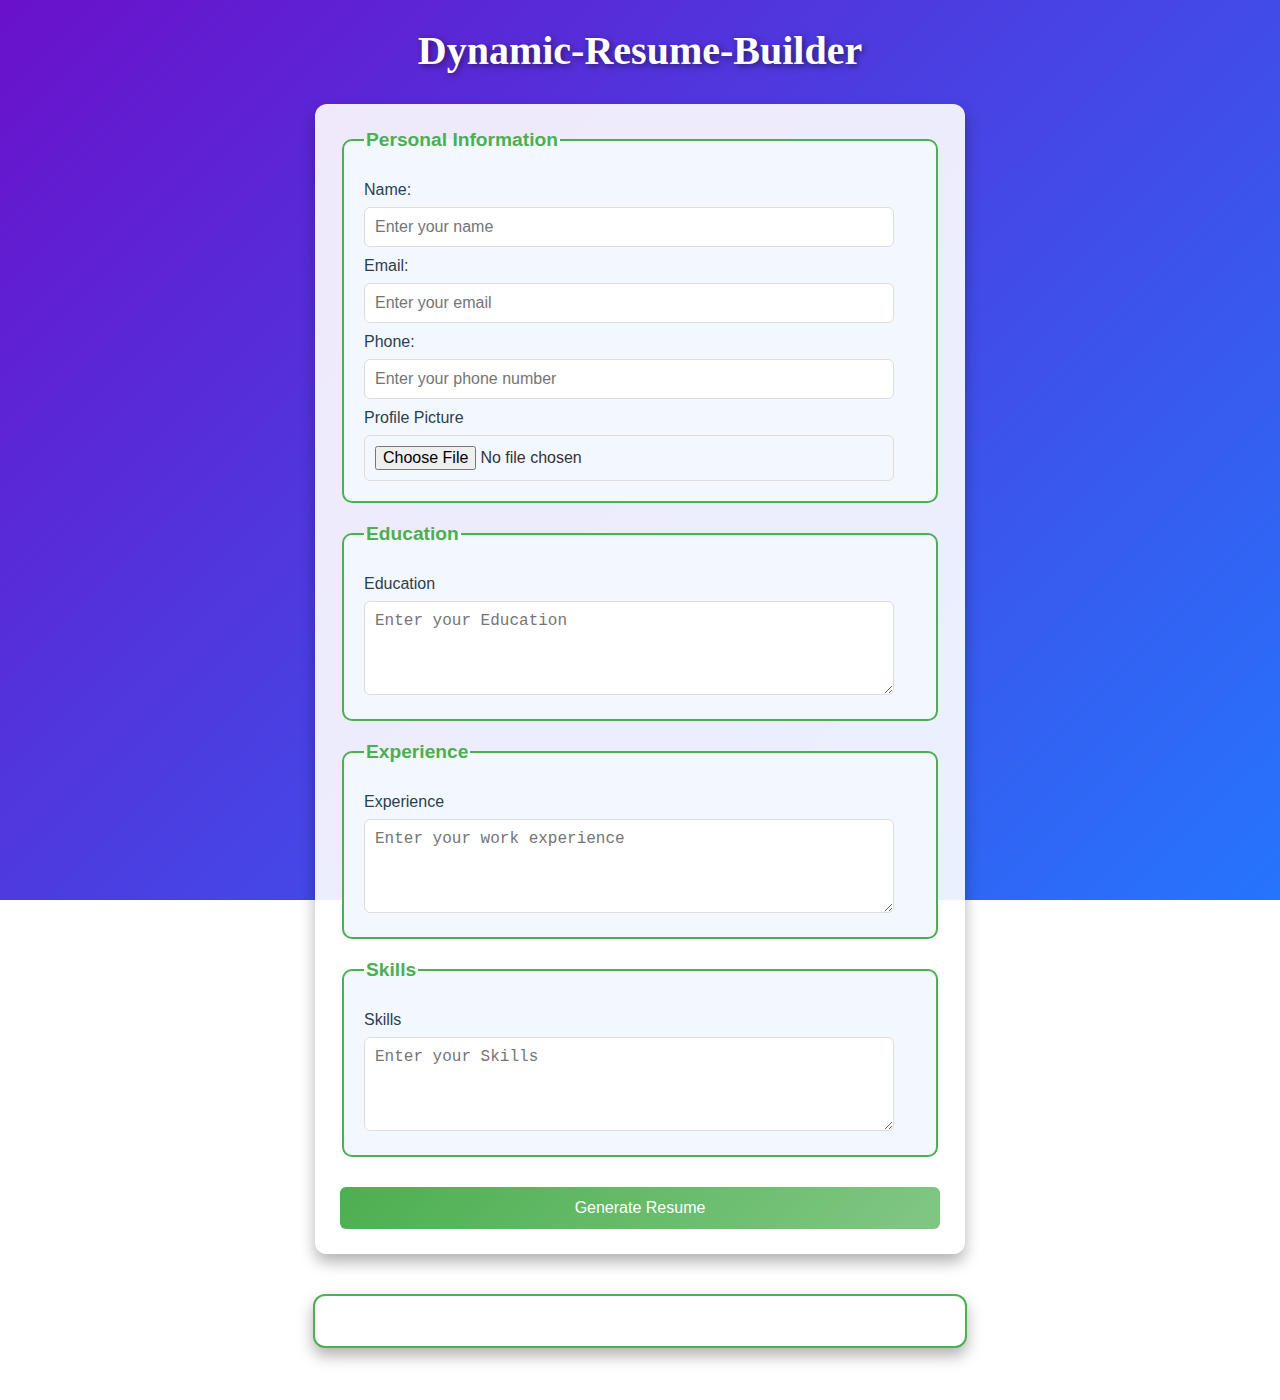
<file: Milestones/milestone3(dynamic)/index.html>
<!DOCTYPE html>
<html lang="en">
<head>
    <meta charset="UTF-8">
    <meta name="viewport" content="width=device-width, initial-scale=1.0">
    <title>Dynamic Resume Builder</title>
    <link rel="stylesheet" href="style.css">
</head>
<body>
    <h1>Dynamic-Resume-Builder</h1>
    <form action="" id="resumeForm">
        <fieldset>
            <legend>Personal Information</legend>

            <label for="name">Name:</label>
            <input type="text" id="name" name="name" placeholder="Enter your name" required>
            <br>
            <label for="email">Email:</label>
            <input type="email" id="email" name="email" placeholder="Enter your email" required>
            <br>
            <label for="phone">Phone:</label>
            <input type="tel" id="phone" name="phone" placeholder="Enter your phone number" required>
            


        <label for="profilePicture">Profile Picture</label>
       <input type="file" id="profilePicture" name="profilePicture" accept="image/*" required>



        </fieldset>

        <fieldset>
            <legend>Education</legend>
            <label for="education">Education</label>
               <textarea name="education" id="education" rows="4" placeholder="Enter your Education" required></textarea>
               <br>
        </fieldset>

        <fieldset>
            <legend>Experience</legend>
            <label for="experience">Experience</label>
               <textarea name="experience" id="experience" rows="4"  placeholder="Enter your work experience"></textarea>
               <br>
        </fieldset>

        <fieldset>
            <legend>Skills</legend>
            <label for="skills">Skills</label>
               <textarea name="skills" id="skills" rows="4" placeholder="Enter your Skills" required></textarea>
               <br>
        </fieldset>
  <button type="submit">Generate Resume</button>
    </form>


    <div id="resumeOutput">
    

    </div>


    <script src="main.js"></script>
</body>
</html>
</file>
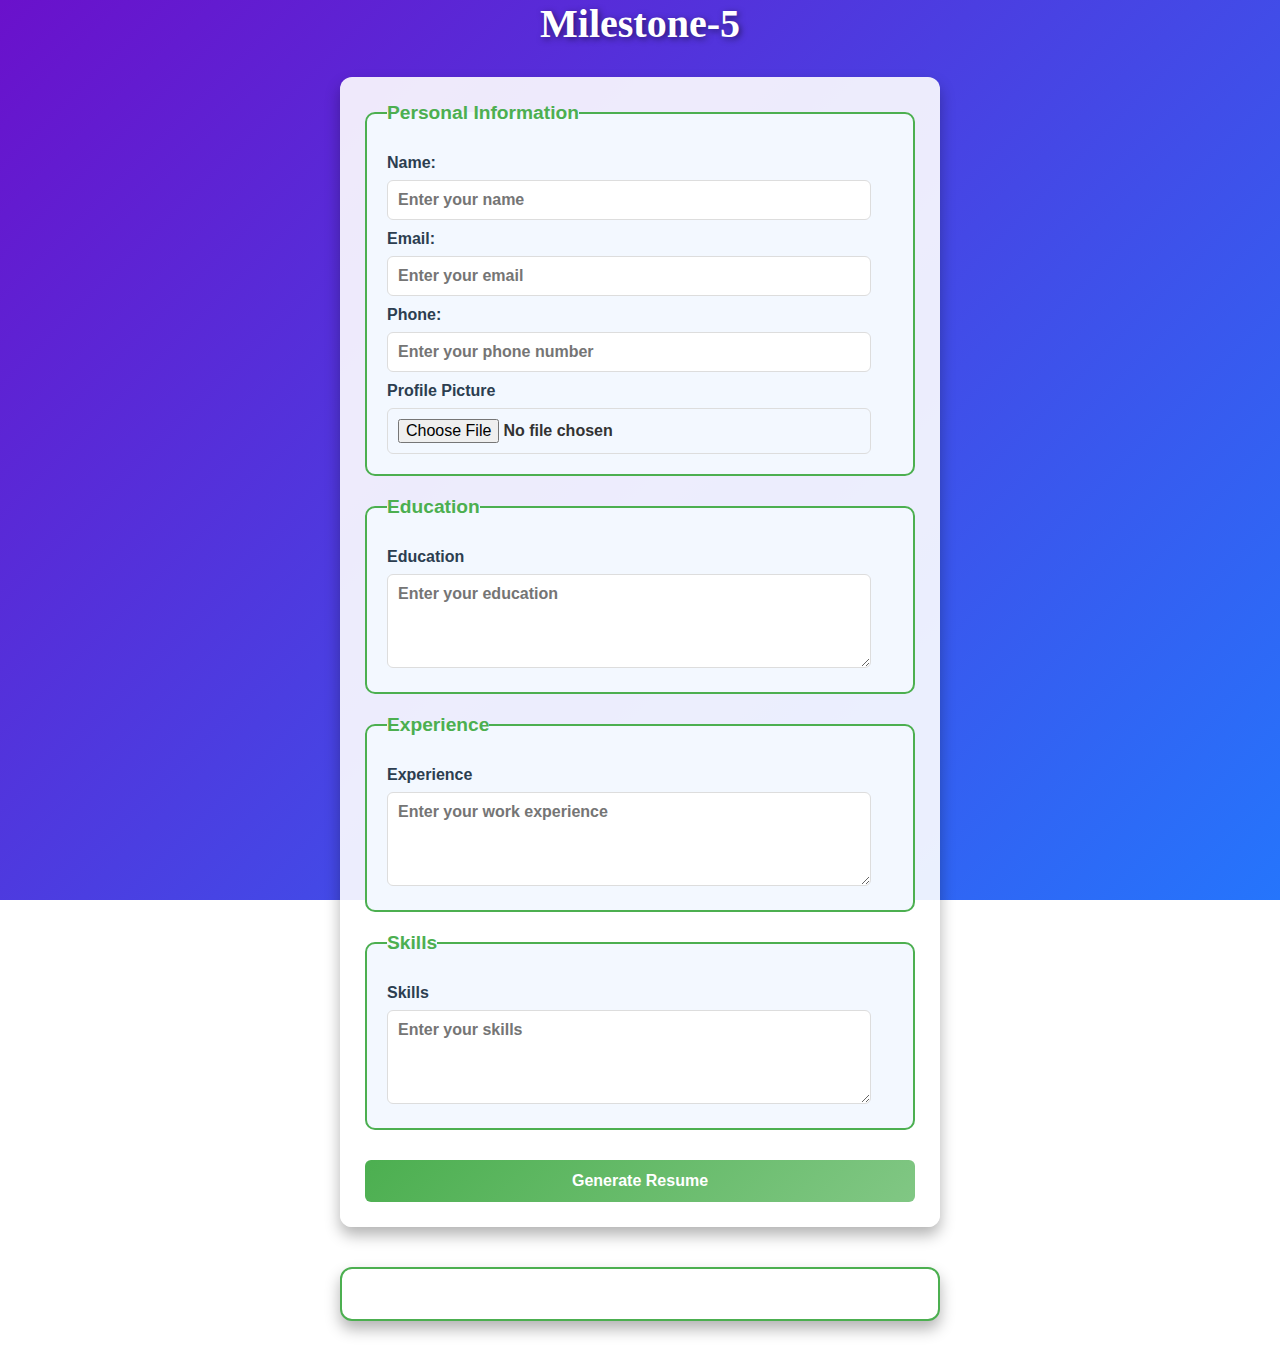
<file: Milestones/milestone5/index.html>
<!DOCTYPE html>
<html lang="en">
<head>
    <meta charset="UTF-8">
    <meta name="viewport" content="width=device-width, initial-scale=1.0">
    <title>-Based Interactive Resume Builder</title>
    <link rel="stylesheet" href="style.css">
</head>
<body>
    <h1>Milestone-5</h1>
    <form action="" id="resumeForm">
        <fieldset>
            <legend>Personal Information</legend>

            <label for="name">Name:</label>
            <input type="text" id="name" name="name" placeholder="Enter your name" required>
            <br>
            <label for="email">Email:</label>
            <input type="email" id="email" name="email" placeholder="Enter your email" required>
            <br>
            <label for="phone">Phone:</label>
            <input type="tel" id="phone" name="phone" placeholder="Enter your phone number" required>
            


        <label for="profilePicture">Profile Picture</label>
       <input type="file" id="profilePicture" name="profilePicture" accept="image/*" required>



        </fieldset>

        <fieldset>
            <legend>Education</legend>
            <label for="education">Education</label>
               <textarea name="education" id="education" rows="4" placeholder="Enter your education" required></textarea>
               <br>
        </fieldset>

        <fieldset>
            <legend>Experience</legend>
            <label for="experience">Experience</label>
               <textarea name="experience" id="experience" rows="4" placeholder="Enter your work experience" required></textarea>
               <br>
        </fieldset>

        <fieldset>
            <legend>Skills</legend>
            <label for="skills">Skills</label>
               <textarea name="skills" id="skills" rows="4" placeholder="Enter your skills" required></textarea>
               <br>
        </fieldset>
  <button type="submit">Generate Resume</button>
    </form>


    <div id="resumeOutput">
    

    </div>


    <script src="main.js"></script>
</body>
</html>
</file>
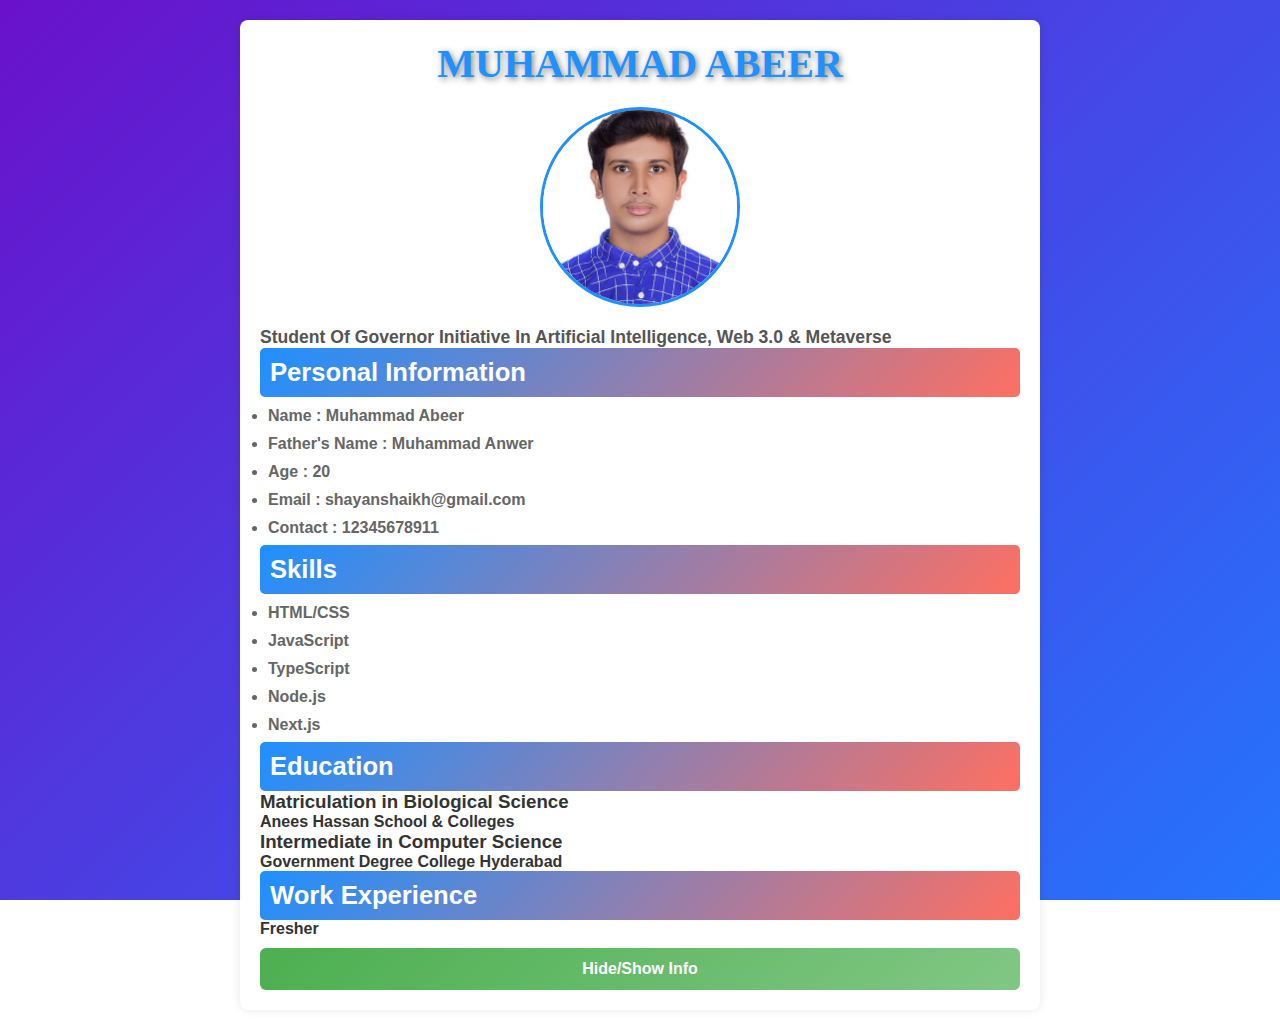
<file: Milestones/milestone_01/index.html>
<!DOCTYPE html>
<html lang="en">

<head>
    <meta charset="UTF-8">
    <meta name="viewport" content="width=device-width, initial-scale=1.0">
    <title>Muhammad Abeer - Resume</title>
    <link rel="stylesheet" href="style.css">
</head>

<body>
    <div class="container">

        <header>
            <h1>MUHAMMAD ABEER</h1>
            <img src="./quarter-2-pic.jpg" alt="Muhammad Abeer" class="profile-pic">
            <h3>Student Of Governor Initiative In Artificial Intelligence, Web 3.0 & Metaverse</h3>
        </header>

        <section class="personal-info">
            <h2>Personal Information</h2>
        
                <li><b>Name :</b> Muhammad Abeer</li>
                <li><b>Father's Name :</b> Muhammad Anwer</li>
                <li><b>Age :</b> 20</li>
                <li><b>Email :</b> shayanshaikh@gmail.com</li>
                <li><b>Contact :</b> 12345678911</li>

        </section>
 <div id="hide">

     <section id="skills">
         <h2>Skills</h2>
             
         <li>HTML/CSS</li>
                <li>JavaScript</li>
                <li>TypeScript</li>
                <li>Node.js</li>
                <li>Next.js</li>
                
        </section>
        
        <section class="education">
            <h2>Education</h2>
            <h3>Matriculation in Biological Science</h3>
            <p>Anees Hassan School & Colleges</p>
            <h3>Intermediate in Computer Science</h3>
            <p>Government Degree College Hyderabad</p>
        </section>
        
    </div>
        <section class="work-experience">
            <h2>Work Experience</h2>
            <h4>Fresher </h4>
        </section>

        <div>
            <button id="toggle-skills"><b>Hide/Show Info</b></button>
        </div>
    </div>
    <script src="main.js"></script>
</body>

</html>
</file>
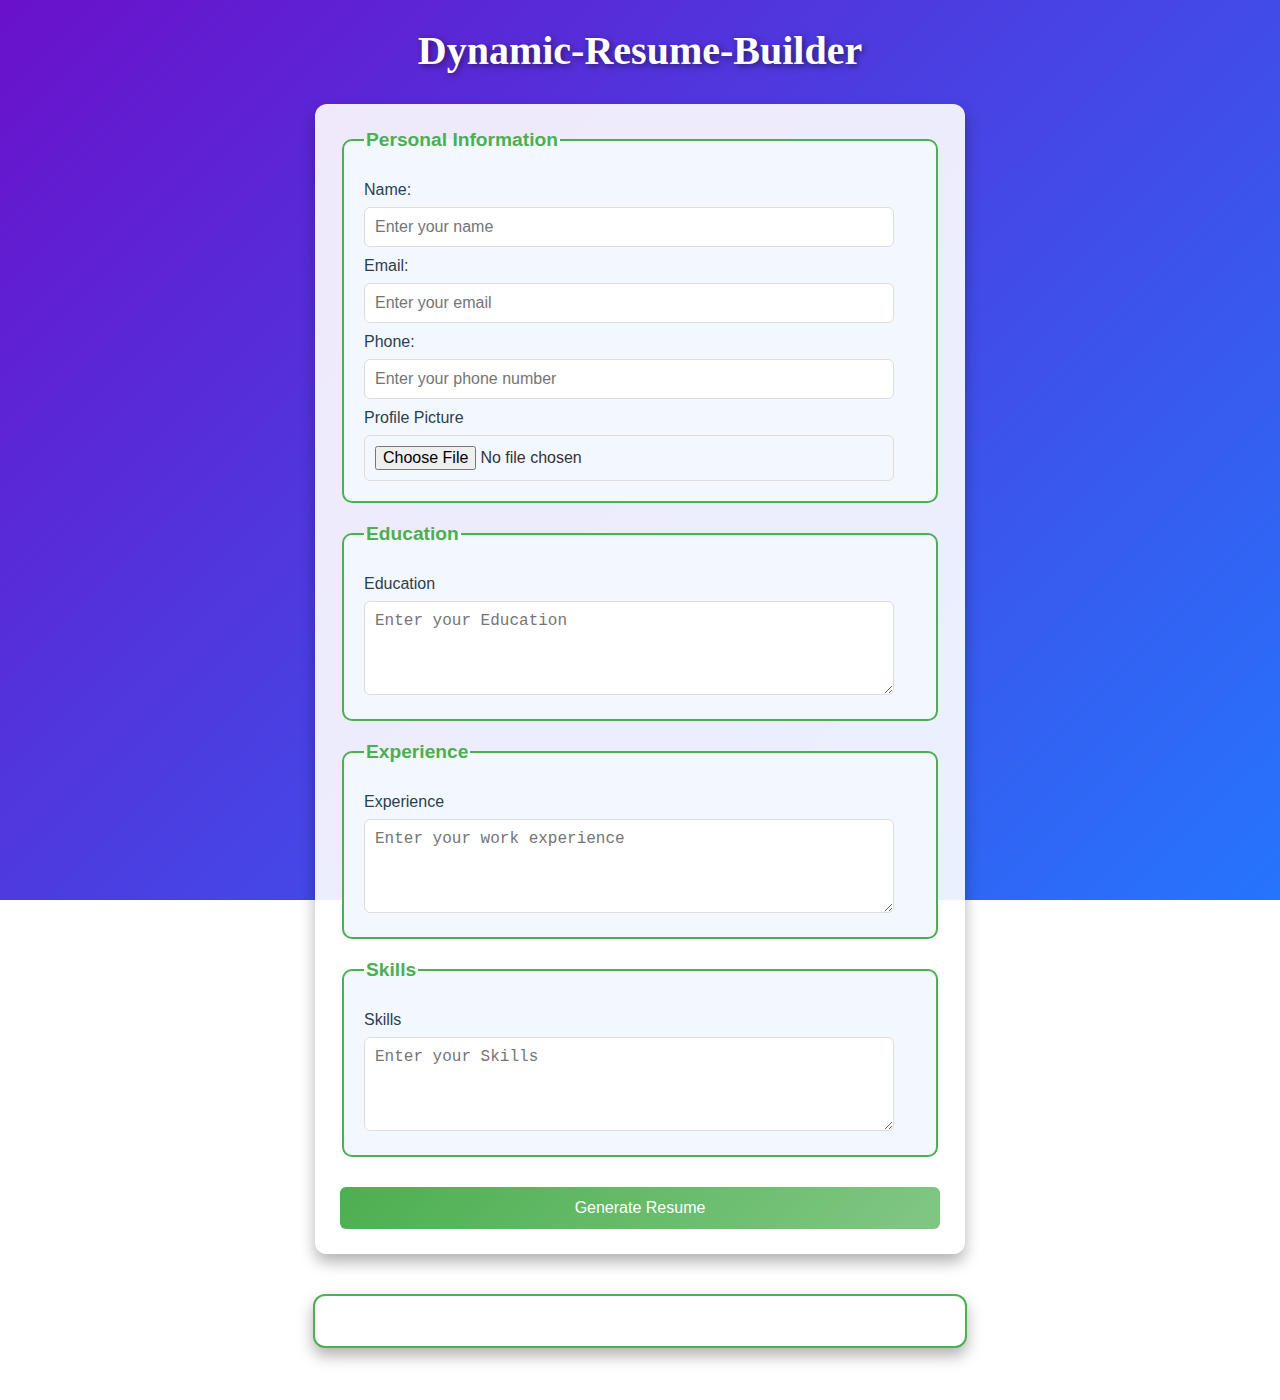
<file: Milestones/milestone_4(Editable)/index.html>
<!DOCTYPE html>
<html lang="en">
<head>
    <meta charset="UTF-8">
    <meta name="viewport" content="width=device-width, initial-scale=1.0">
    <title>Dynamic Resume Builder</title>
    <link rel="stylesheet" href="style.css">
</head>
<body>
    <h1>Dynamic-Resume-Builder</h1>
    <form action="" id="resumeForm">
        <fieldset>
            <legend>Personal Information</legend>





            <label for="name">Name:</label>
            <input type="text" id="name" name="name" placeholder="Enter your name" required>
            <br>
            <label for="email">Email:</label>
            <input type="email" id="email" name="email" placeholder="Enter your email" required>
            <br>
            <label for="phone">Phone:</label>
            <input type="tel" id="phone" name="phone" placeholder="Enter your phone number" required>
            


        <label for="profilePicture">Profile Picture</label>
       <input type="file" id="profilePicture" name="profilePicture" accept="image/*" required>



        </fieldset>

        <fieldset>
            <legend>Education</legend>
            <label for="education">Education</label>
               <textarea name="education" id="education" rows="4" placeholder="Enter your Education" required></textarea>
               <br>
        </fieldset>

        <fieldset>
            <legend>Experience</legend>
            <label for="experience">Experience</label>
               <textarea name="experience" id="experience" rows="4"  placeholder="Enter your work experience"></textarea>
               <br>
        </fieldset>

        <fieldset>
            <legend>Skills</legend>
            <label for="skills">Skills</label>
               <textarea name="skills" id="skills" rows="4" placeholder="Enter your Skills" required></textarea>
               <br>
        </fieldset>
  <button type="submit">Generate Resume</button>
    </form>


    <div id="resumeOutput">
    

    </div>


    <script src="main.js"></script>
</body>
</html>
</file>
<file: Milestones/milestone3(dynamic)/style.css>
/* Base Styles */
body {
    padding: 0;
    margin: 0;
    font-family: Arial, Helvetica, sans-serif;
    background: linear-gradient(135deg, #6a11cb, #2575fc); /* Gradient background */
    color: #333;
    background-attachment: fixed;
    background-repeat: no-repeat;
    background-size: cover;
    min-height: 100vh;
}

/* Headings */
h1 {
    text-align: center;
    color: #ffffff;
    text-shadow: 2px 2px 6px rgba(0, 0, 0, 0.5);
    font-family: 'Times New Roman', Times, serif;
    margin-bottom: 20px;
    font-size: 2.5rem;
}

/* Form Styles */
form {
    max-width: 600px;
    margin: auto;
    background: rgba(255, 255, 255, 0.9);
    border-radius: 12px;
    box-shadow: 0 8px 15px rgba(0, 0, 0, 0.3);
    padding: 25px;
    margin-top: 30px;
    animation: fadeIn 1s ease-in-out;
}

fieldset {
    border-radius: 10px;
    margin-bottom: 20px;
    background: #f3f8ff;
    border: 2px solid #4caf50; /* Green */
    padding: 20px;
}

legend {
    text-align: left;
    color: #4caf50;
    font-weight: bold;
    font-size: 1.2rem;
}

label {
    margin-top: 10px;
    color: #2c3e50;
    display: block;
    font-size: 1rem;
}

/* Inputs and Textareas */
input, textarea {
    padding: 10px;
    margin-top: 8px;
    border: 1px solid #ddd;
    width: calc(100% - 22px);
    border-radius: 6px;
    box-sizing: border-box;
    font-size: 1rem;
    transition: box-shadow 0.3s;
}

input:focus, textarea:focus {
    box-shadow: 0 0 8px #4caf50;
    outline: none;
    border-color: #4caf50;
}

/* Submit Button */
button {
    padding: 12px;
    border-radius: 6px;
    background: linear-gradient(135deg, #4caf50, #81c784); /* Green Gradient */
    color: white;
    cursor: pointer;
    margin-top: 10px;
    font-size: 1rem;
    width: 100%;
    border: none;
    transition: transform 0.2s, background 0.3s;
}

button:hover {
    background: linear-gradient(135deg, #81c784, #4caf50); /* Reverse Gradient */
    transform: translateY(-3px);
    box-shadow: 0 4px 8px rgba(0, 0, 0, 0.3);
}

/* Resume Output */
#resumeOutput {
    max-width: 600px;
    margin: 40px auto;
    border: 2px solid #4caf50;
    border-radius: 12px;
    background: #ffffff;
    padding: 25px;
    box-shadow: 0 8px 15px rgba(0, 0, 0, 0.3);
    animation: fadeIn 1s ease-in-out;
}

#resumeOutput h2 {
    text-align: center;
    color: #4caf50;
    margin-bottom: 20px;
    font-size: 1.8rem;
    font-family: 'Times New Roman', Times, serif;
    text-shadow: 1px 1px 2px rgba(0, 0, 0, 0.2);
}

.profilePicture {
    display: block;
    margin: 0 auto;
    object-fit: cover;
    border-radius: 50%;
    width: 150px;
    height: 150px;
    box-shadow: 0 4px 8px rgba(12, 13, 211, 0.5);
    border: 3px solid #4caf50;
}

/* Typography for Resume Details */
#resumeOutput p, #resumeOutput li {
    font-size: 1rem;
    color: #333;
    margin-bottom: 10px;
}

#resumeOutput hr {
    border: none;
    border-top: 1px solid #ddd;
    margin: 15px 0;
}

/* Animations */
@keyframes fadeIn {
    from {
        opacity: 0;
        transform: translateY(20px);
    }
    to {
        opacity: 1;
        transform: translateY(0);
    }
}

/* Responsive Design */
@media (max-width: 768px) {
    form, #resumeOutput {
        padding: 20px;
        margin-top: 20px;
    }

    h1 {
        font-size: 2rem;
    }

    button {
        font-size: 0.9rem;
    }

    input, textarea {
        font-size: 0.9rem;
    }
}
</file>
<file: Milestones/milestone5/style.css>
* {
    margin: 0;
    padding: 0;
    box-sizing: border-box;
    font-family: Arial, sans-serif;
    font-weight: bold;
}

body {
    padding: 0;
    margin: 0;
    font-family: Arial, Helvetica, sans-serif;
    background: linear-gradient(135deg, #6a11cb, #2575fc); /* Gradient background */
    color: #333;
    background-attachment: fixed;
    background-repeat: no-repeat;
    background-size: cover;
    min-height: 100vh;
}

/* Headings */
h1 {
    text-align: center;
    color: #ffffff;
    text-shadow: 2px 2px 6px rgba(0, 0, 0, 0.5);
    font-family: 'Times New Roman', Times, serif;
    margin-bottom: 20px;
    font-size: 2.5rem;
}

/* Form Styles */
form {
    max-width: 600px;
    margin: auto;
    background: rgba(255, 255, 255, 0.9);
    border-radius: 12px;
    box-shadow: 0 8px 15px rgba(0, 0, 0, 0.3);
    padding: 25px;
    margin-top: 30px;
    animation: fadeIn 1s ease-in-out;
}

fieldset {
    border-radius: 10px;
    margin-bottom: 20px;
    background: #f3f8ff;
    border: 2px solid #4caf50; /* Green */
    padding: 20px;
}

legend {
    text-align: left;
    color: #4caf50;
    font-weight: bold;
    font-size: 1.2rem;
}

label {
    margin-top: 10px;
    color: #2c3e50;
    display: block;
    font-size: 1rem;
}

/* Inputs and Textareas */
input, textarea {
    padding: 10px;
    margin-top: 8px;
    border: 1px solid #ddd;
    width: calc(100% - 22px);
    border-radius: 6px;
    box-sizing: border-box;
    font-size: 1rem;
    transition: box-shadow 0.3s;
}

input:focus, textarea:focus {
    box-shadow: 0 0 8px #4caf50;
    outline: none;
    border-color: #4caf50;
}

/* Submit Button */
button {
    padding: 12px;
    border-radius: 6px;
    background: linear-gradient(135deg, #4caf50, #81c784); /* Green Gradient */
    color: white;
    cursor: pointer;
    margin-top: 10px;
    font-size: 1rem;
    width: 100%;
    border: none;
    transition: transform 0.2s, background 0.3s;
}

button:hover {
    background: linear-gradient(135deg, #81c784, #4caf50); /* Reverse Gradient */
    transform: translateY(-3px);
    box-shadow: 0 4px 8px rgba(0, 0, 0, 0.3);
}

/* Resume Output */
#resumeOutput {
    max-width: 600px;
    margin: 40px auto;
    border: 2px solid #4caf50;
    border-radius: 12px;
    background: #ffffff;
    padding: 25px;
    box-shadow: 0 8px 15px rgba(0, 0, 0, 0.3);
    animation: fadeIn 1s ease-in-out;
}

#resumeOutput h2 {
    text-align: center;
    color: #4caf50;
    margin-bottom: 20px;
    font-size: 1.8rem;
    font-family: 'Times New Roman', Times, serif;
    text-shadow: 1px 1px 2px rgba(0, 0, 0, 0.2);
}

.profilePicture {
    display: block;
    margin: 0 auto;
    object-fit: cover;
    border-radius: 50%;
    width: 150px;
    height: 150px;
    box-shadow: 0 4px 8px rgba(12, 13, 211, 0.5);
    border: 3px solid #4caf50;
}

/* Typography for Resume Details */
#resumeOutput p, #resumeOutput li {
    font-size: 1rem;
    color: #333;
    margin-bottom: 10px;
}

#resumeOutput hr {
    border: none;
    border-top: 1px solid #ddd;
    margin: 15px 0;
}

/* Animations */
@keyframes fadeIn {
    from {
        opacity: 0;
        transform: translateY(20px);
    }
    to {
        opacity: 1;
        transform: translateY(0);
    }
}

/* Responsive Design */
@media (max-width: 768px) {
    form, #resumeOutput {
        padding: 20px;
        margin-top: 20px;
    }

    h1 {
        font-size: 2rem;
    }

    button {
        font-size: 0.9rem;
    }

    input, textarea {
        font-size: 0.9rem;
    }
}
</file>
<file: Milestones/milestone_01/style.css>
* {
    margin: 0;
    padding: 0;
    box-sizing: border-box;
    font-family: Arial, sans-serif;
    font-weight: bold;
}

body {
    padding: 0;
    margin: 0;
    font-family: Arial, Helvetica, sans-serif;
    background: linear-gradient(135deg, #6a11cb, #2575fc); /* Gradient background */
    color: #333;
    background-attachment: fixed;
    background-repeat: no-repeat;
    background-size: cover;
    min-height: 100vh;
}

/* Headings */
h1 {
    text-align: center;
    color: #1e90ff;
    text-shadow: 2px 2px 6px rgba(0, 0, 0, 0.5);
    font-family: 'Times New Roman', Times, serif;
    margin-bottom: 20px;
    font-size: 2.5rem;
}
/* Profile Picture */
.profile-pic {
    width: 200px;
    height: 200px;
    border-radius: 50%;
    margin: 0 auto; /* Center the image horizontally */
    border: 3px solid #1e90ff; /* Bright Blue Border */
    object-fit: cover; /* Ensures image doesn't stretch/distort */
    display: block; /* Needed for margin auto to work */
}



/* Header Styles */
header h3 {
    font-size: 1.1em;
    color: #555;
    margin-top: 20px;
}

/* Form and Resume Output Styles */
.container {
    max-width: 800px;
    margin: 20px auto;
    padding: 20px;
    background-color: #ffffff;
    border-radius: 8px;
    box-shadow: 0 0 10px rgba(0, 0, 0, 0.1);
}

/* Section Titles */
section h2 {
    background: linear-gradient(135deg, #1e90ff, #ff6f61); /* Gradient Background */
    color: #fff;
    padding: 10px;
    border-radius: 5px;
    font-size: 1.6rem;
}

/* List Styles */
ul {
    padding: 0;
    list-style: none;
}

li {
    margin-top: 10px;
    margin-bottom: 8px;
    margin-left: 8px;
    color: #666; /* Darker Gray Text */
}

/* Button Styles */
button {
    padding: 12px;
    border-radius: 6px;
    background: linear-gradient(135deg, #4caf50, #81c784); /* Green Gradient */
    color: white;
    cursor: pointer;
    margin-top: 10px;
    font-size: 1rem;
    width: 100%;
    border: none;
    transition: transform 0.2s, background 0.3s;
}

button:hover {
    background: linear-gradient(135deg, #81c784, #4caf50); /* Reverse Gradient */
    transform: translateY(-3px);
    box-shadow: 0 4px 8px rgba(0, 0, 0, 0.3);
}

/* Animation for Profile Picture */
@keyframes rotate {
    from {
        transform: rotate(0deg);
    }
    to {
        transform: rotate(360deg);
    }
}

/* Resume Output */
#resumeOutput {
    max-width: 600px;
    margin: 40px auto;
    border: 2px solid #4caf50;
    border-radius: 12px;
    background: #ffffff;
    padding: 25px;
    box-shadow: 0 8px 15px rgba(0, 0, 0, 0.3);
    animation: fadeIn 1s ease-in-out;
}

#resumeOutput h2 {
    text-align: center;
    color: #4caf50;
    margin-bottom: 20px;
    font-size: 1.8rem;
    font-family: 'Times New Roman', Times, serif;
    text-shadow: 1px 1px 2px rgba(0, 0, 0, 0.2);
}

/* Typography for Resume Details */
#resumeOutput p, #resumeOutput li {
    font-size: 1rem;
    color: #333;
    margin-bottom: 10px;
}

#resumeOutput hr {
    border: none;
    border-top: 1px solid #ddd;
    margin: 15px 0;
}

/* Fade-in Animation */
@keyframes fadeIn {
    from {
        opacity: 0;
        transform: translateY(20px);
    }
    to {
        opacity: 1;
        transform: translateY(0);
    }
}

/* Responsive Design */
@media (max-width: 768px) {
    form, #resumeOutput {
        padding: 20px;
        margin-top: 20px;
    }

    h1 {
        font-size: 2rem;
    }

    button {
        font-size: 0.9rem;
    }

    input, textarea {
        font-size: 0.9rem;
    }
}
</file>
<file: Milestones/milestone_4(Editable)/style.css>
/* Base Styles */
body {
    padding: 0;
    margin: 0;
    font-family: Arial, Helvetica, sans-serif;
    background: linear-gradient(135deg, #6a11cb, #2575fc); /* Gradient background */
    color: #333;
    background-attachment: fixed;
    background-repeat: no-repeat;
    background-size: cover;
    min-height: 100vh;
}

/* Headings */
h1 {
    text-align: center;
    color: #ffffff;
    text-shadow: 2px 2px 6px rgba(0, 0, 0, 0.5);
    font-family: 'Times New Roman', Times, serif;
    margin-bottom: 20px;
    font-size: 2.5rem;
}

/* Form Styles */
form {
    max-width: 600px;
    margin: auto;
    background: rgba(255, 255, 255, 0.9);
    border-radius: 12px;
    box-shadow: 0 8px 15px rgba(0, 0, 0, 0.3);
    padding: 25px;
    margin-top: 30px;
    animation: fadeIn 1s ease-in-out;
}

fieldset {
    border-radius: 10px;
    margin-bottom: 20px;
    background: #f3f8ff;
    border: 2px solid #4caf50; /* Green */
    padding: 20px;
}

legend {
    text-align: left;
    color: #4caf50;
    font-weight: bold;
    font-size: 1.2rem;
}

label {
    margin-top: 10px;
    color: #2c3e50;
    display: block;
    font-size: 1rem;
}

/* Inputs and Textareas */
input, textarea {
    padding: 10px;
    margin-top: 8px;
    border: 1px solid #ddd;
    width: calc(100% - 22px);
    border-radius: 6px;
    box-sizing: border-box;
    font-size: 1rem;
    transition: box-shadow 0.3s;
}

input:focus, textarea:focus {
    box-shadow: 0 0 8px #4caf50;
    outline: none;
    border-color: #4caf50;
}

/* Submit Button */
button {
    padding: 12px;
    border-radius: 6px;
    background: linear-gradient(135deg, #4caf50, #81c784); /* Green Gradient */
    color: white;
    cursor: pointer;
    margin-top: 10px;
    font-size: 1rem;
    width: 100%;
    border: none;
    transition: transform 0.2s, background 0.3s;
}

button:hover {
    background: linear-gradient(135deg, #81c784, #4caf50); /* Reverse Gradient */
    transform: translateY(-3px);
    box-shadow: 0 4px 8px rgba(0, 0, 0, 0.3);
}

/* Resume Output */
#resumeOutput {
    max-width: 600px;
    margin: 40px auto;
    border: 2px solid #4caf50;
    border-radius: 12px;
    background: #ffffff;
    padding: 25px;
    box-shadow: 0 8px 15px rgba(0, 0, 0, 0.3);
    animation: fadeIn 1s ease-in-out;
}

#resumeOutput h2 {
    text-align: center;
    color: #4caf50;
    margin-bottom: 20px;
    font-size: 1.8rem;
    font-family: 'Times New Roman', Times, serif;
    text-shadow: 1px 1px 2px rgba(0, 0, 0, 0.2);
}

.profilePicture {
    display: block;
    margin: 0 auto;
    object-fit: cover;
    border-radius: 50%;
    width: 150px;
    height: 150px;
    box-shadow: 0 4px 8px rgba(12, 13, 211, 0.5);
    border: 3px solid #4caf50;
}

/* Typography for Resume Details */
#resumeOutput p, #resumeOutput li {
    font-size: 1rem;
    color: #333;
    margin-bottom: 10px;
}

#resumeOutput hr {
    border: none;
    border-top: 1px solid #ddd;
    margin: 15px 0;
}

/* Animations */
@keyframes fadeIn {
    from {
        opacity: 0;
        transform: translateY(20px);
    }
    to {
        opacity: 1;
        transform: translateY(0);
    }
}

/* Responsive Design */
@media (max-width: 768px) {
    form, #resumeOutput {
        padding: 20px;
        margin-top: 20px;
    }

    h1 {
        font-size: 2rem;
    }

    button {
        font-size: 0.9rem;
    }

    input, textarea {
        font-size: 0.9rem;
    }
}
</file>
